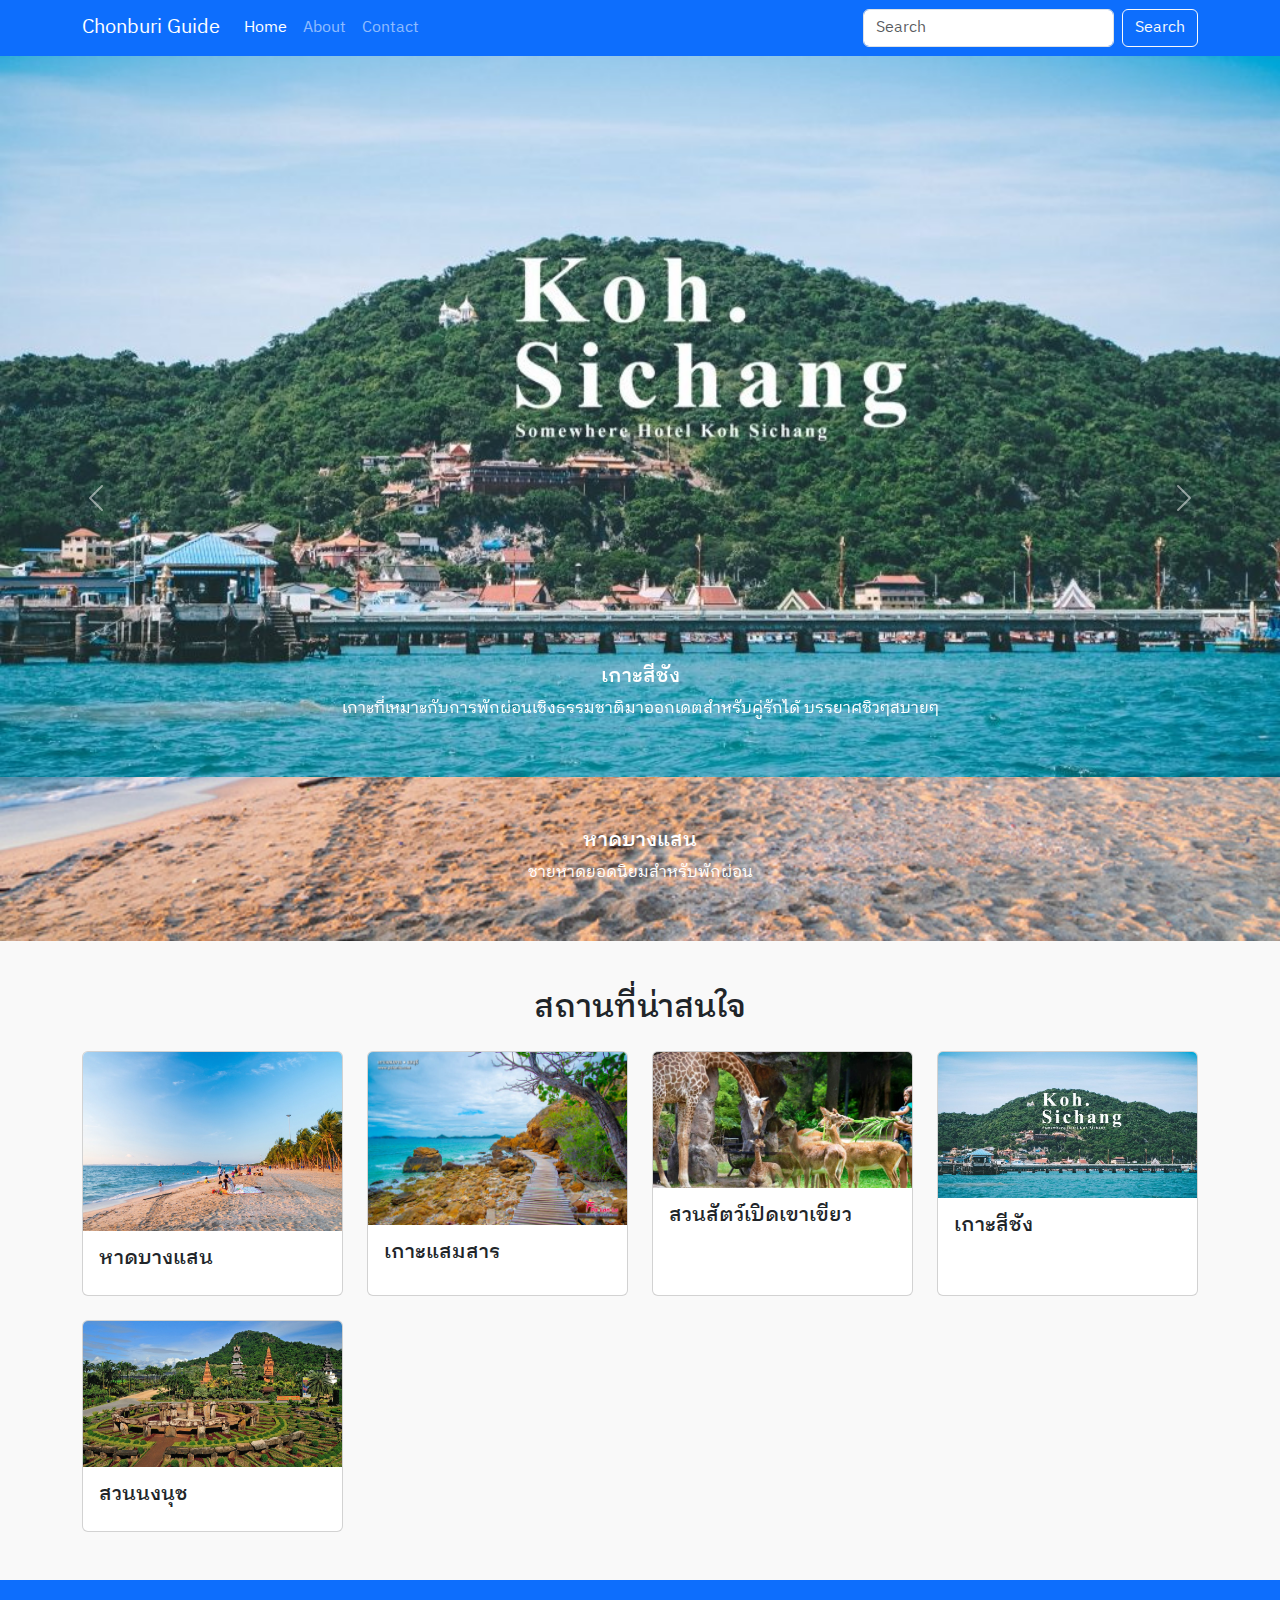
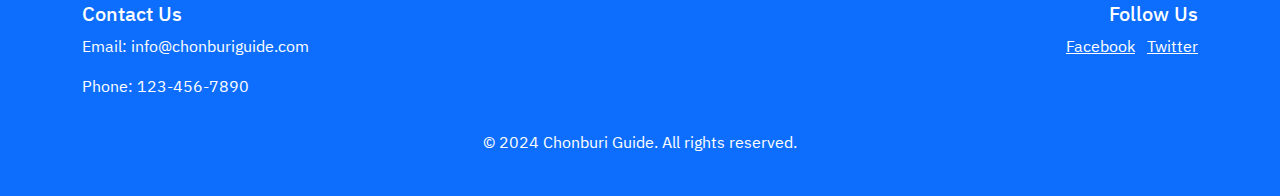
<file: index.html>
<!DOCTYPE html>
<html lang="en">
<head>
    <meta charset="UTF-8">
    <meta name="viewport" content="width=device-width, initial-scale=1.0">
    <title>แนะนำจังหวัดชลบุรี</title>
    <!-- Bootstrap 5 CDN -->
    <link href="https://cdn.jsdelivr.net/npm/bootstrap@5.3.1/dist/css/bootstrap.min.css" rel="stylesheet">
    <link href="https://fonts.googleapis.com/css2?family=IBM+Plex+Sans+Thai+Looped:wght@300;400;500;700&display=swap" rel="stylesheet">
    <style>
        body {
            font-family: 'IBM Plex Sans Thai Looped', sans-serif;
            background-color: #f9f9f9;
        }
    </style>
</head>
<body>
    <!-- Navbar -->
    <nav class="navbar navbar-expand-lg navbar-dark bg-primary">
        <div class="container">
            <a class="navbar-brand" href="#">Chonburi Guide</a>
            <button class="navbar-toggler" type="button" data-bs-toggle="collapse" data-bs-target="#navbarNav" aria-controls="navbarNav" aria-expanded="false" aria-label="Toggle navigation">
                <span class="navbar-toggler-icon"></span>
            </button>
            <div class="collapse navbar-collapse" id="navbarNav">
                <ul class="navbar-nav me-auto mb-2 mb-lg-0">
                    <li class="nav-item"><a class="nav-link active" href="index.html">Home</a></li>
                    <li class="nav-item"><a class="nav-link" href="#about">About</a></li>
                    <li class="nav-item"><a class="nav-link" href="#contact">Contact</a></li>
                </ul>
                <form class="d-flex">
                    <input class="form-control me-2" type="search" placeholder="Search" aria-label="Search">
                    <button class="btn btn-outline-light" type="submit">Search</button>
                </form>
            </div>
        </div>
    </nav>

    <!-- Hero Section -->
    <div id="heroCarousel" class="carousel slide" data-bs-ride="carousel">
        <div class="carousel-inner">
            <div class="carousel-item active">
                <img src="images/bansang.jpg" class="d-block w-100" alt="หาดบางแสน">
                <div class="carousel-caption d-none d-md-block">
                    <h5>หาดบางแสน</h5>
                    <p>ชายหาดยอดนิยมสำหรับพักผ่อน</p>
                </div>
            </div>
            <div class="carousel-item">
                <img src="images/samsarn.jpg" class="d-block w-100" alt="เกาะแสมสาร">
                <div class="carousel-caption d-none d-md-block">
                    <h5>เกาะแสมสาร</h5>
                    <p>ดำน้ำชมปะการัง ทะเลสวยงาม</p>
                </div>
            </div>
            <div class="carousel-item">
                <img src="images/khaokheow.jpg" class="d-block w-100" alt="สวนสัตว์เปิดเขาเขียว">
                <div class="carousel-caption d-none d-md-block">
                    <h5>สวนสัตว์เปิดเขาเขียว</h5>
                    <p>สัตว์หลากหลายในบรรยากาศธรรมชาติ</p>
                </div>
            </div>
            <div class="carousel-item active">
                <img src="images/nongnooch.jpg" class="d-block w-100" alt="สวนนงนุช">
                <div class="carousel-caption d-none d-md-block">
                    <h5>สวนนงนุช</h5>
                    <p>ไฮไลท์ ของ สวนนงนุช ในส่วนของโซนต่างๆ</p>
                </div>
            </div>
            <div class="carousel-item active">
                <img src="images/kohsichang.jpg" class="d-block w-100" alt="เกาะสีชัง">
                <div class="carousel-caption d-none d-md-block">
                    <h5>เกาะสีชัง</h5>
                    <p>เกาะที่เหมาะกับการพักผ่อนเชิงธรรมชาติมาออกเดตสำหรับคู่รักได้ บรรยาศชิวๆสบายๆ</p>
                </div>
            </div>
        </div>
        <button class="carousel-control-prev" type="button" data-bs-target="#heroCarousel" data-bs-slide="prev">
            <span class="carousel-control-prev-icon" aria-hidden="true"></span>
            <span class="visually-hidden">Previous</span>
        </button>
        <button class="carousel-control-next" type="button" data-bs-target="#heroCarousel" data-bs-slide="next">
            <span class="carousel-control-next-icon" aria-hidden="true"></span>
            <span class="visually-hidden">Next</span>
        </button>
    </div>

    <!-- Attractions Section -->
    <section class="py-5">
        <div class="container">
            <h2 class="text-center mb-4">สถานที่น่าสนใจ</h2>
            <div class="row row-cols-1 row-cols-md-2 row-cols-lg-4 g-4">
                <div class="col">
                    <div class="card h-100">
                        <img src="images/bansang.jpg" class="card-img-top" alt="หาดบางแสน">
                        <div class="card-body">
                            <h5 class="card-title">หาดบางแสน</h5>
                        </div>
                    </div>
                </div>
                <div class="col">
                    <div class="card h-100">
                        <img src="images/samsarn.jpg" class="card-img-top" alt="เกาะแสมสาร">
                        <div class="card-body">
                            <h5 class="card-title">เกาะแสมสาร</h5>
                        </div>
                    </div>
                </div>
                <div class="col">
                    <div class="card h-100">
                        <img src="images/khaokheow.jpg" class="card-img-top" alt="สวนสัตว์เปิดเขาเขียว">
                        <div class="card-body">
                            <h5 class="card-title">สวนสัตว์เปิดเขาเขียว</h5>
                        </div>
                    </div>
                </div>
                <div class="col">
                    <div class="card h-100">
                        <img src="images/kohsichang.jpg" class="card-img-top" alt="เกาะสีชัง">
                        <div class="card-body">
                            <h5 class="card-title">เกาะสีชัง</h5>
                        </div>
                    </div>
                </div>
                <div class="col">
                    <div class="card h-100">
                        <img src="images/nongnooch.jpg" class="card-img-top" alt="สวนนงนุช">
                        <div class="card-body">
                            <h5 class="card-title">สวนนงนุช</h5>
                        </div>
                    </div>
                </div>
            </div>
        </div>
    </section>

    <!-- Footer -->
    <footer class="bg-primary text-white py-4">
        <div class="container">
            <div class="row">
                <div class="col-md-6">
                    <h5>Contact Us</h5>
                    <p>Email: info@chonburiguide.com</p>
                    <p>Phone: 123-456-7890</p>
                </div>
                <div class="col-md-6 text-md-end">
                    <h5>Follow Us</h5>
                    <a href="#" class="text-white me-2">Facebook</a>
                    <a href="#" class="text-white">Twitter</a>
                </div>
            </div>
            <div class="text-center mt-3">
                <p>&copy; 2024 Chonburi Guide. All rights reserved.</p>
            </div>
        </div>
    </footer>

    <!-- Bootstrap JS -->
    <script src="https://cdn.jsdelivr.net/npm/bootstrap@5.3.1/dist/js/bootstrap.bundle.min.js"></script>
</body>
</html>
</file>
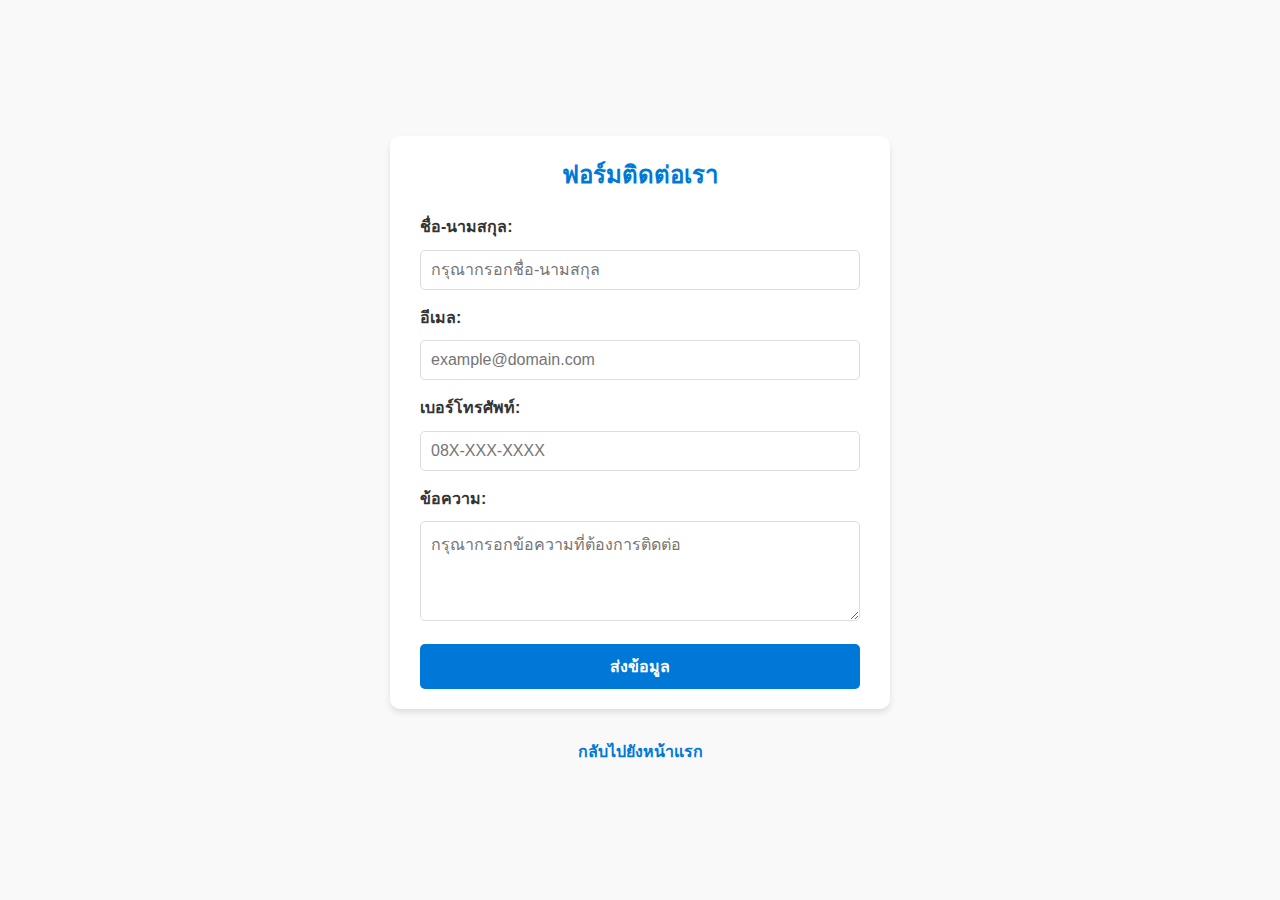
<file: contact.html>
<!DOCTYPE html>
<html lang="en">
<head>
    <meta charset="UTF-8">
    <meta name="viewport" content="width=device-width, initial-scale=1.0">
    <title>ฟอร์มติดต่อเรา</title>
    <style>
        /* การรีเซ็ต CSS เบื้องต้น */
        * {
            margin: 0;
            padding: 0;
            box-sizing: border-box;
            font-family: 'Segoe UI', Tahoma, Geneva, Verdana, sans-serif;
        }

        body {
            background-color: #f9f9f9;
            color: #333;
            line-height: 1.6;
            display: flex;
            justify-content: center;
            align-items: center;
            flex-direction: column;
            min-height: 100vh;
        }

        /* Container หลัก */
        .form-container {
            background-color: #fff;
            padding: 20px 30px;
            border-radius: 10px;
            box-shadow: 0 4px 6px rgba(0, 0, 0, 0.1);
            width: 100%;
            max-width: 500px;
            margin-bottom: 20px;
        }

        .form-container h2 {
            text-align: center;
            margin-bottom: 20px;
            color: #0078D7;
        }

        /* ฟอร์มแถว */
        .form-group {
            margin-bottom: 15px;
        }

        label {
            display: block;
            margin-bottom: 5px;
            font-weight: bold;
        }

        input, textarea {
            width: 100%;
            padding: 10px;
            margin-top: 5px;
            border: 1px solid #ddd;
            border-radius: 5px;
            font-size: 1rem;
            transition: border-color 0.3s ease-in-out;
        }

        input:focus, textarea:focus {
            outline: none;
            border-color: #0078D7;
            box-shadow: 0 0 5px rgba(0, 120, 215, 0.2);
        }

        textarea {
            resize: vertical;
            min-height: 100px;
        }

        /* ปุ่มส่งข้อมูล */
        button {
            width: 100%;
            padding: 10px;
            background-color: #0078D7;
            border: none;
            color: white;
            font-size: 1rem;
            font-weight: bold;
            cursor: pointer;
            border-radius: 5px;
            transition: background-color 0.3s ease-in-out;
        }

        button:hover {
            background-color: #005bb5;
        }

        /* ลิงก์ กลับไปยังหน้า index */
        .back-link {
            text-align: center;
            margin-top: 10px;
        }

        .back-link a {
            text-decoration: none;
            color: #0078D7;
            font-weight: bold;
            transition: color 0.3s ease-in-out;
        }

        .back-link a:hover {
            color: #005bb5;
            text-decoration: underline;
        }
    </style>
</head>
<body>
    <div class="form-container">
        <h2>ฟอร์มติดต่อเรา</h2>
        <form>
            <!-- ชื่อ-นามสกุล -->
            <div class="form-group">
                <label for="name">ชื่อ-นามสกุล:</label>
                <input type="text" id="name" name="name" placeholder="กรุณากรอกชื่อ-นามสกุล" required>
            </div>

            <!-- อีเมล -->
            <div class="form-group">
                <label for="email">อีเมล:</label>
                <input type="email" id="email" name="email" placeholder="example@domain.com" required>
            </div>

            <!-- เบอร์โทรศัพท์ -->
            <div class="form-group">
                <label for="phone">เบอร์โทรศัพท์:</label>
                <input type="tel" id="phone" name="phone" placeholder="08X-XXX-XXXX">
            </div>

            <!-- ข้อความ -->
            <div class="form-group">
                <label for="message">ข้อความ:</label>
                <textarea id="message" name="message" placeholder="กรุณากรอกข้อความที่ต้องการติดต่อ" required></textarea>
            </div>

            <!-- ปุ่มส่งข้อมูล -->
            <button type="submit">ส่งข้อมูล</button>
        </form>
    </div>

    <!-- ลิงก์กลับไปยังหน้า index -->
    <div class="back-link">
        <p><a href="index.html">กลับไปยังหน้าแรก</a></p>
    </div>
</body>
</html>
</file>
